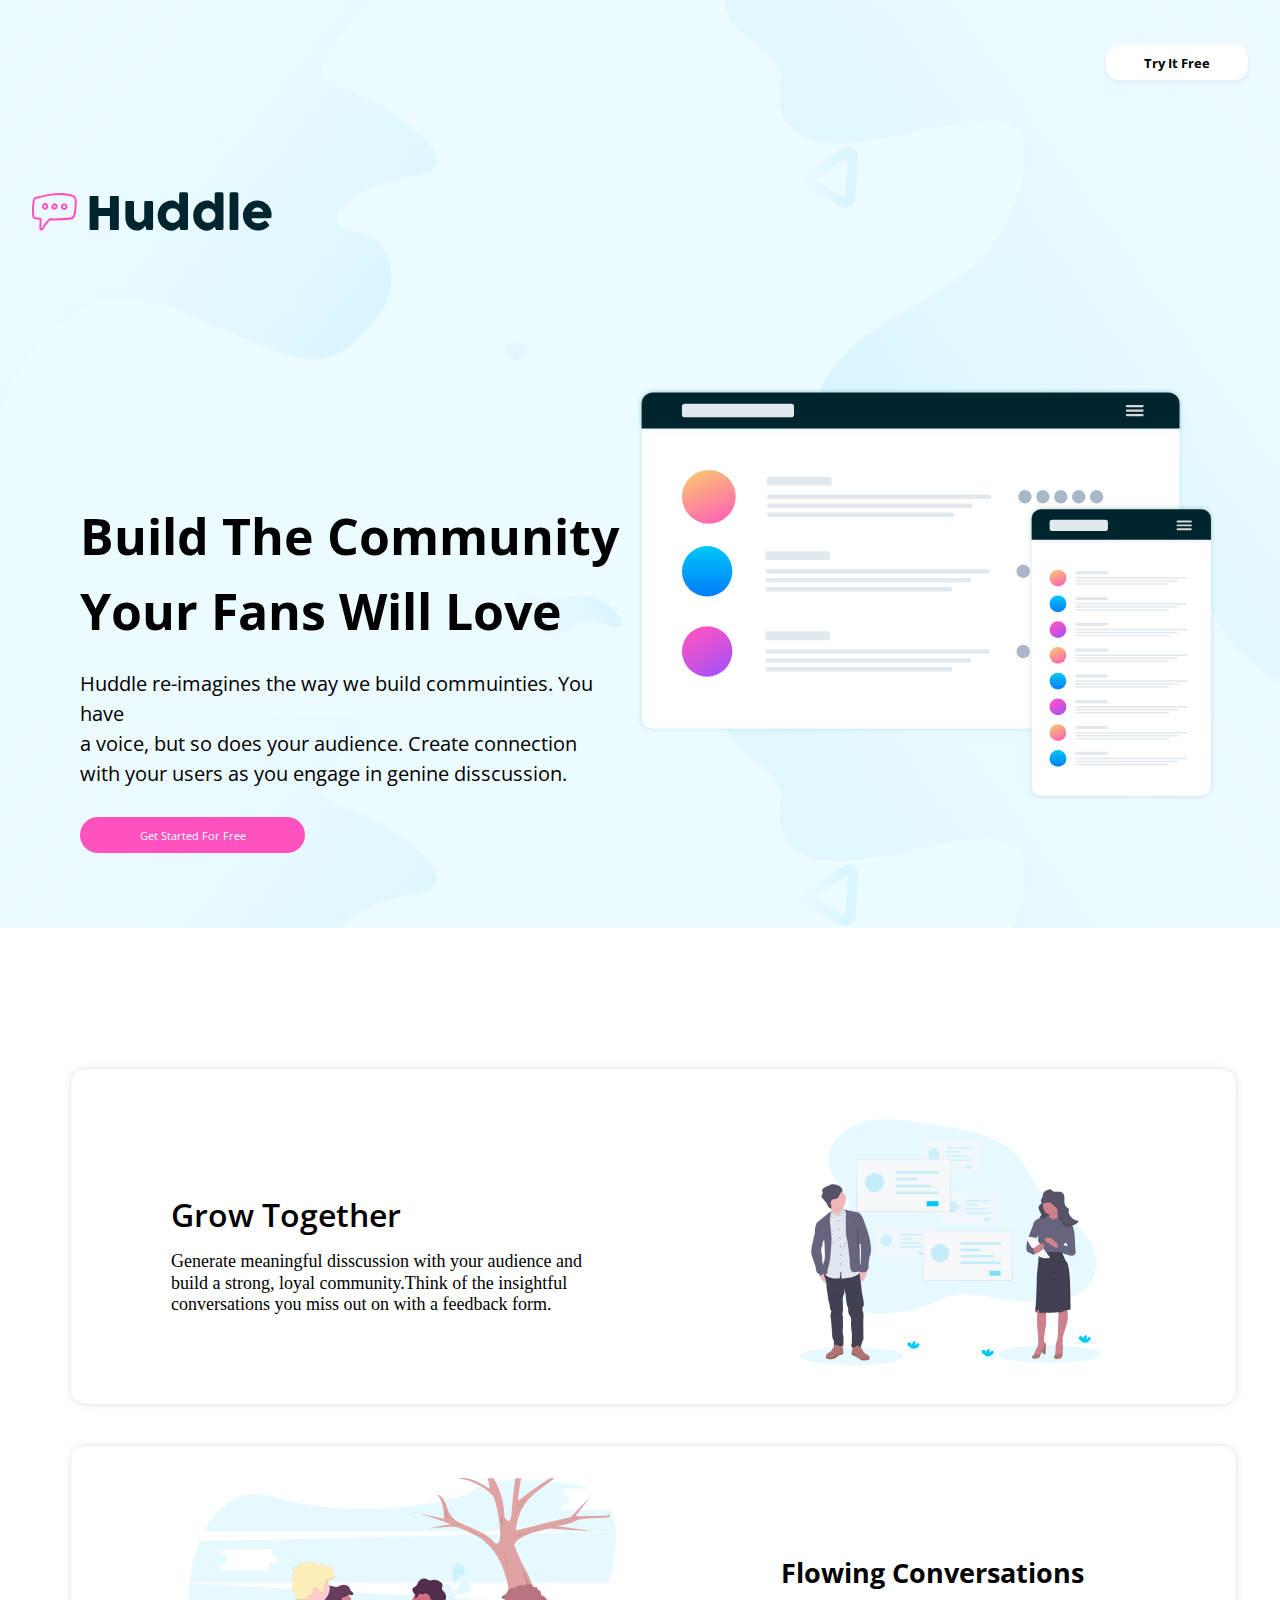
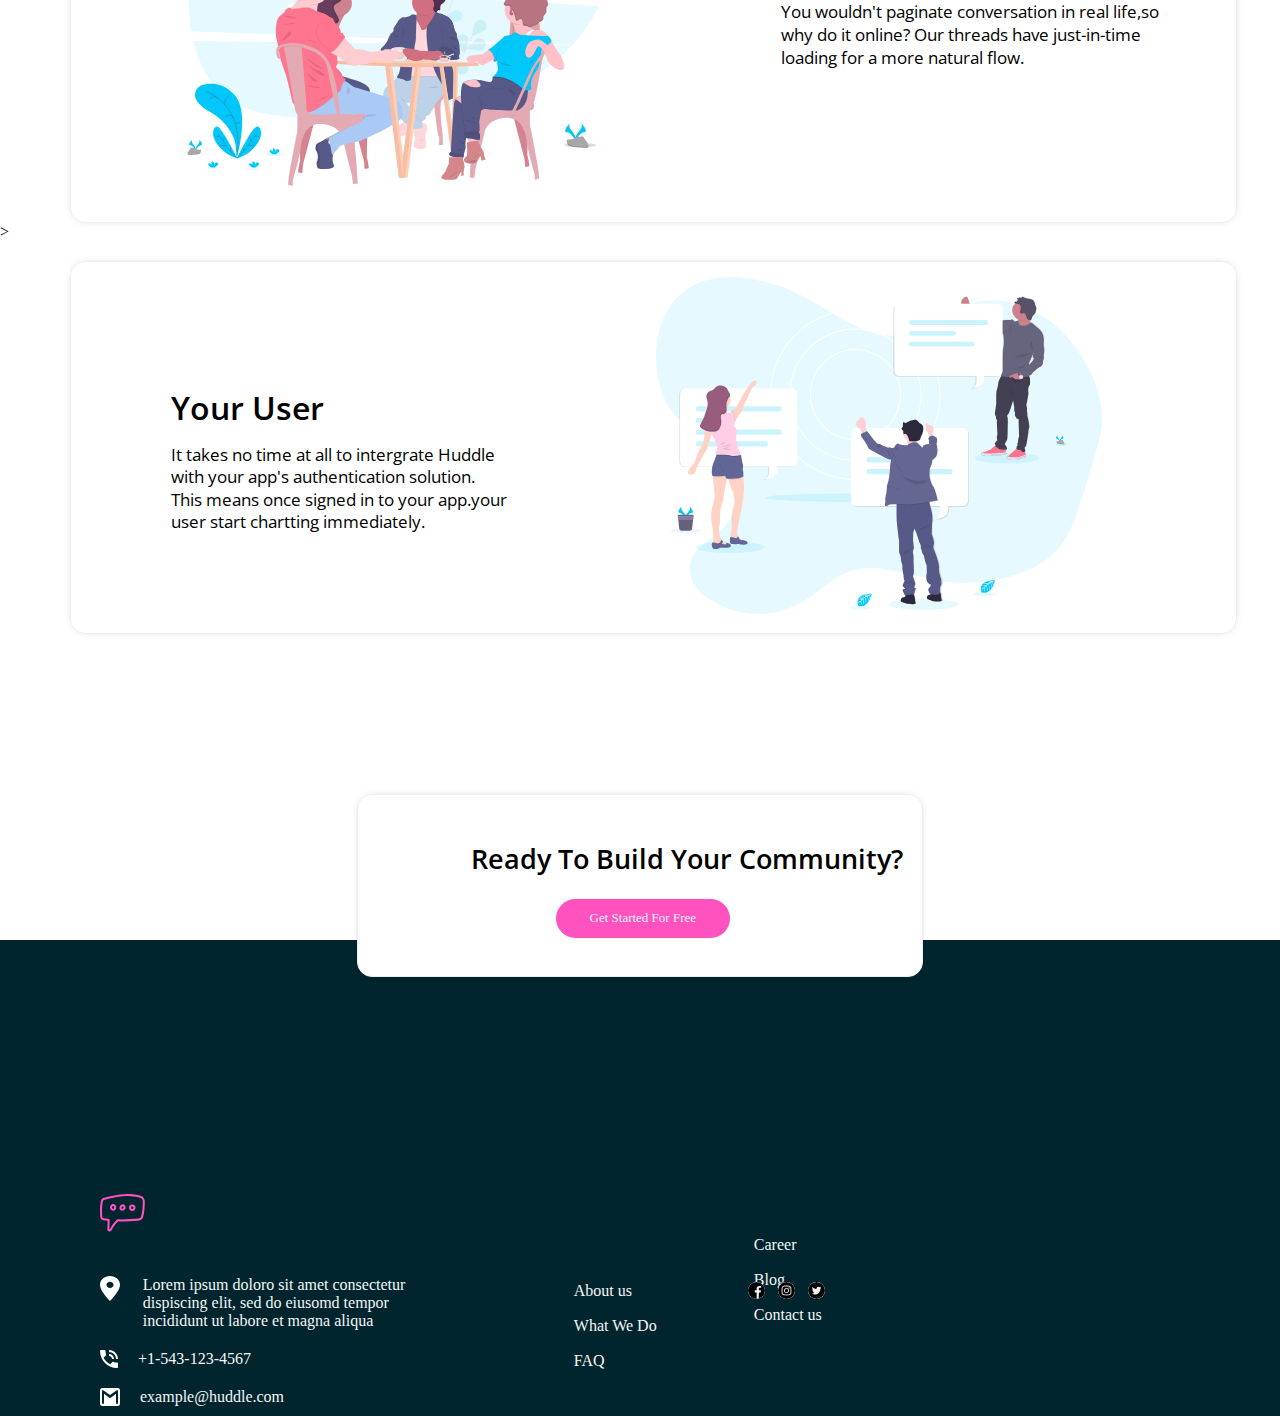
<file: huddle-landing-page/index.html>
<!DOCTYPE html>
<html lang="en">
  <link
    rel="icon"
    type="image/png"
    sizes="32x32"
    href="./images/favicon-32x32.png"
  />
  <link
    href="https://fonts.googleapis.com/css2?family=Open+Sans:wght@300;400;600;700&display=swap"
    rel="stylesheet"
  />

  <link rel="stylesheet" href="/huddle-landing-page/css/style.css" />

  <head>
    <meta charset="UTF-8" />
    <meta name="viewport" content="width=device-width, initial-scale=1.0" />
    <title>
      Frontend Mentor | Huddle landing page with alternating feature blocks
    </title>
  </head>

  <body>
    <div class="mother-con">
      <div class="left-con">
        <div class="nav-bar">
          <div class="header">
            <img
              src="/huddle-landing-page/images/logo.svg"
              alt="company-logo"
              class="logo"
            />
          </div>
          <p class="text-4"> Try It Free</p>
        </div>

        <div class="flex-2">
          <div class="text-img-con-1"></div>
          <div class="text-con">
            <div class="text-1">
              <b
                >Build the community <br />
                your fans will love</b
              >
            </div>

            <div class="text-2">
              Huddle re-imagines the way we build commuinties. You have <br />
              a voice, but so does your audience. Create connection <br />
              with your users as you engage in genine disscussion.
            </div>
            <p class="text-3">
              Get Started For Free
            </p>
          </div>
          <div class="right-img">
            <img
              src="/huddle-landing-page/images/illustration-mockups.svg"
              alt=""
              class="huddle-image"
            />
          </div>
        </div>
      </div>
    </div>

    <div class="parent-con">
      <div class="mother-con-2">
        <div class="text-con-2">
          <div class="text-11">
            Grow Together
          </div>
          <div class="text-22">
            Generate meaningful disscussion with your audience and
            <br />
            build a strong, loyal community.Think of the insightful
            <br />conversations you miss out on with a feedback form.
          </div>
        </div>
        <div class="img-22">
          <img
            src="/huddle-landing-page/images/illustration-grow-together.svg"
            alt="grow-together-img"
            class="grow-together-img"
          />
        </div>
      </div>
    </div>

    <!---------------------------------------------------------------->
    <div class="mother-con-3">
      <div class="img-33">
        <img
          src="/huddle-landing-page/images/illustration-flowing-conversation.svg"
          alt="illustration-flowing-conversation"
          class="flowing-img"
        />
      </div>

      <div class="text-cover-33">
        <div class="text-pt-1">
          Flowing Conversations
        </div>
        <div class="text-pt-2">
          You wouldn't paginate conversation in real life,so why do it online?
          Our threads have just-in-time loading for a more natural flow.
        </div>
      </div>
    </div>

    <!------------------------------------>>

    <div class="mother-con-4">
      <div class="text-con-4">
        <div class="text-41">
          Your User
        </div>
        <div class="text-42">
          It takes no time at all to intergrate Huddle with your app's
          authentication solution. This means once signed in to your app.your
          user start chartting immediately.
        </div>
      </div>

      <div class="image-con-4">
        <img
          src="/huddle-landing-page/images/illustration-your-users.svg"
          alt="users"
          class="img-user"
        />
      </div>
    </div>

    <!-------section 5------------------------->

    <div class="mother-con-5">
      <div class="text-51">Ready to build your community?</div>
      <p class="text-52">get started for free</div>
      </p>
  </body>

  <footer>
    <div class="mother-con-6">
      <div class="child-1-2-3-flex">
      <div class="child-1">
        <img
          src="/huddle-landing-page/images/logo.svg"
          alt="company-logo"
          class="logo"
        />

        <div class="location">

          <img
            src="/huddle-landing-page/images/icon-location.svg"
            alt="location "
            class="location-img"
            width="50px" height="25px"
          >

          <div class="location-text">
            Lorem ipsum doloro sit amet consectetur dispiscing elit, sed do
            eiusomd tempor incididunt ut labore et magna aliqua
          </div>
        </div>

        <div class="contact">
          <img
            src="images/icon-phone.svg"
            alt="contact"
            class="contact-phone"
          />

          <div class="contact-num">
            +1-543-123-4567
          </div>
        </div>

        <div class="email">

        <img src="images/icon-email.svg" alt="icon-email" class="icon-email" />

      <div class="email-text">example@huddle.com </div>
       
        </div>
      </div>

      <div class="child-2">
        <div>About us</div>
        <div>What We Do</div>
        <div>FAQ</div>
      </div>
    
      <div class="child-3">
        <div>Career</div>
        <div>Blog</div>
        <div>Contact us</div>
      </div>
      </div>

      
      <div class="child-4">
        <div class="facebook-img">
          <img src="/huddle-landing-page/images/facebook.svg" 
          alt="facebook" 
          class="facebook"  
          width="100%" ></div>

        <div class="instagram-img">
          <img src="/huddle-landing-page/images/instagram.svg" 
          alt="instagram"
           class="instagram" 
           width="100%"></div>

        <div class="twitter-img">
          <img src="/huddle-landing-page/images/twitter (1).svg" 
          alt="twitter" 
          class="twitter" 
          width="100%"></div>
      </div>
      </div>
    
  </footer>
</html>
</file>
<file: huddle-landing-page/css/style.css>
body {
  margin: 0em;
}

.mother-con {
  background-image: url(/huddle-landing-page/images/bg-hero-desktop.svg);
  background-color: hsl(193, 100%, 96%);
}

.header {
  margin-top: 0px;
  margin-bottom: 80px;
}

.text-1 {
  margin-bottom: 20px;
  line-height: 1.5em;
  text-transform: capitalize;
  font-family: "Open Sans", sans-serif;
  font-size: 50px;
}

.text-2 {
  line-height: 1.5em;
  font-size: 20px;
  font-family: "Open Sans", sans-serif;
}

.text-3 {
  margin-top: 28px;
  font-weight: 20 bold;
  font-size: 0.9em;
  width: 225px;
  height: 25px;
  background-color: hsl(322, 100%, 66%);
  text-align: center;
  padding-top: 1em;
  border-radius: 1.8em;
  color: white;
  font-family: "Open Sans", sans-serif;
  font-size: 11px;
}

.nav-bar {
  display: flex;
  justify-content: space-between;
  padding: 2em 2em;
}

.text-4 {
  background-color: #ffffffff;
  width: 140px;
  height: 25px;
  text-align: center;
  padding-top: 0.6em;
  border-radius: 1em;
  font-weight: bolder;
  font-size: small;
  position: relative;
  border: 1px solid transparent;
  font-family: "Open Sans", sans-serif;
  box-shadow: 0 3px 3px 1px hsl(199, 51%, 93%);
  cursor: pointer;
}

p:hover {
  background-color: hsl(208, 11%, 55%);
}

.flex-2 {
  display: flex;
  justify-content: space-between;
  padding-bottom: 5%;
}
.right-img {
  width: 50%;
  padding-right: 5%;
}

.huddle-image {
  width: 100%;
}

.text-con {
  width: 48%;
  margin-left: 5em;
  padding-top: 7em;
}

/* 
<!-------------------section2---------------------------------> */

.mother-con-2 {
  display: flex;
  width: 91%;
  height: 60%;
  margin-top: 140px;
  margin-left: 70px;
  margin-bottom: 2px;
  border: 1px solid #eee;
  border-radius: 15px;
  box-shadow: 0px 0px 12px -8px rgba(0, 0, 0, 0.75);
}

.text-con-2 {
  margin-top: 124px;
  margin-left: 100px;
  width: 134%;
}

.text-11 {
  margin-bottom: 15px;
  font-family: "open sans";
  font-size: 32px;
  font-weight: 600;
}

.text-22 {
  font-size: 18px;

  line-height: 1.2em;
  width: 79%;
}

.img-22 {
  width: 64%;
  margin-top: 50px;
  margin-right: 135px;
  margin-bottom: 3%;
}

.grow-together-img {
  width: 100%;
}

/*-----section3------------*/

.mother-con-3 {
  display: flex;
  width: 91%;
  height: 60%;
  margin-top: 40px;
  margin-left: 70px;
  margin-bottom: 0px;
  border: 1px solid #eee;
  border-radius: 15px;
  box-shadow: 0px 0px 12px -8px rgba(0, 0, 0, 0.75);
}

.img-33 {
  widows: 20%;
}

.flowing-img {
  width: 61%;
  padding: 2em;
  padding-left: 7em;
}

.text-cover-33 {
  margin-top: 100px;
  margin-right: -99px;
  font-family: "open sans";
}

.text-pt-1 {
  font-size: 27px;
  line-height: 2em;
  font-weight: 700;
}

.text-pt-2 {
  width: 70%;
  font-size: 17px;
}

/*<!-----section-3----->*/

.mother-con-4 {
  display: flex;
  width: 91%;
  height: 60%;
  margin-top: 20px;
  margin-left: 70px;
  margin-bottom: 40px;
  border: 1px solid #eee;
  border-radius: 15px;
  box-shadow: 0px 0px 12px -8px rgba(0, 0, 0, 0.75);
  justify-content: space-between;
}

.text-con-4 {
  width: 40%;
  margin-top: 124px;
  margin-left: 100px;
  font-family: "open sans";
}

.text-41 {
  margin-bottom: 15px;
  font-family: "open sans";
  font-size: 32px;
  font-weight: 600;
}

.text-42 {
  font-size: 17px;
  font-weight: 0;
  line-height: 1.3em;
  width: 105%;
}

.img-con-4 {
  width: 10%;
  margin-top: 50px;
  margin-right: 135px;
  margin-bottom: 3%;
}

.img-user {
  width: 60%;
  margin-left: 20%;
  margin-top: 0%;
  padding: 2%;
}

/*<!------------section-5---------------->*/
.mother-con-5 {
  width: 44%;
  height: 59%;
  margin-top: 160px;
  margin-left: auto;
  margin-right: auto;
  margin-bottom: -53px;
  border: 1px solid #eee;
  border-radius: 15px;
  box-shadow: 0px 0px 12px -8px rgba(0, 0, 0, 0.75);
  padding-bottom: 2%;
  z-index: 2;
  position: relative;
  background: #ffff;
}

.text-51 {
  margin-left: 20%;
  margin-top: 8%;
  margin-bottom: 4%;
  text-transform: capitalize;
  font-family: "open sans";
  font-size: 27px;
  font-weight: 600;
}

.text-52 {
  margin-left: 35%;
  text-transform: capitalize;
  height: 2%;
  width: 8%;
  height: 19%;
  width: 27%;
  background-color: hsl(322, 100%, 66%);
  padding: 2%;
  text-align: center;
  border-radius: 2em;
  color: whitesmoke;
  font-size: small;
  z-index: 3;
}

.mother-con-6 {
  margin: 80px 100px;
  color: whitesmoke;
}

footer {
  z-index: 1;
  background-color: hsl(192, 100%, 9%);
  padding-top: 1%;
  padding-bottom: 2%;
  position: relative;
}

.location {
  display: flex;

  color: whitesmoke;
}

.location-text {
  margin-left: 22px;
  margin-right: 57%;
}

.contact {
  display: flex;
  margin-top: 20px;
}

.logo {
  margin-bottom: 40px;
  margin-top: 160px;
}
.contact-phone {
  margin-bottom: 20px;
}

.contact-num {
  margin-left: 20px;
}
.email {
  display: flex;
}
.email-text {
  margin-left: 20px;
}

.child-1-2-3-flex {
  display: flex;
}
.child-2 {
  line-height: 35px;
  margin-top: 15rem;
  margin-left: -32%;
}

.child-3 {
  margin-top: 18%;
  margin-left: 9%;
  line-height: 35px;
}

.child-4 {
  margin-left: 60%;
  margin-top: -128px;
  line-height: 2em;
}

.child-4{
  display: flex;
}


.facebook-img {
  width: 4%;
  margin-right: 0.8rem;
}

.facebook {
  background-color: whitesmoke;
  border-radius: 50%;
}

.instagram-img {
  width: 4%;
  margin-right: 0.8rem;
}

.instagram {
  background-color: whitesmoke;
  border-radius: 50%;
}

.twitter-img {
  width: 4%;
}

.twitter {
  background-color: whitesmoke;
  border-radius: 50%;
}
</file>
